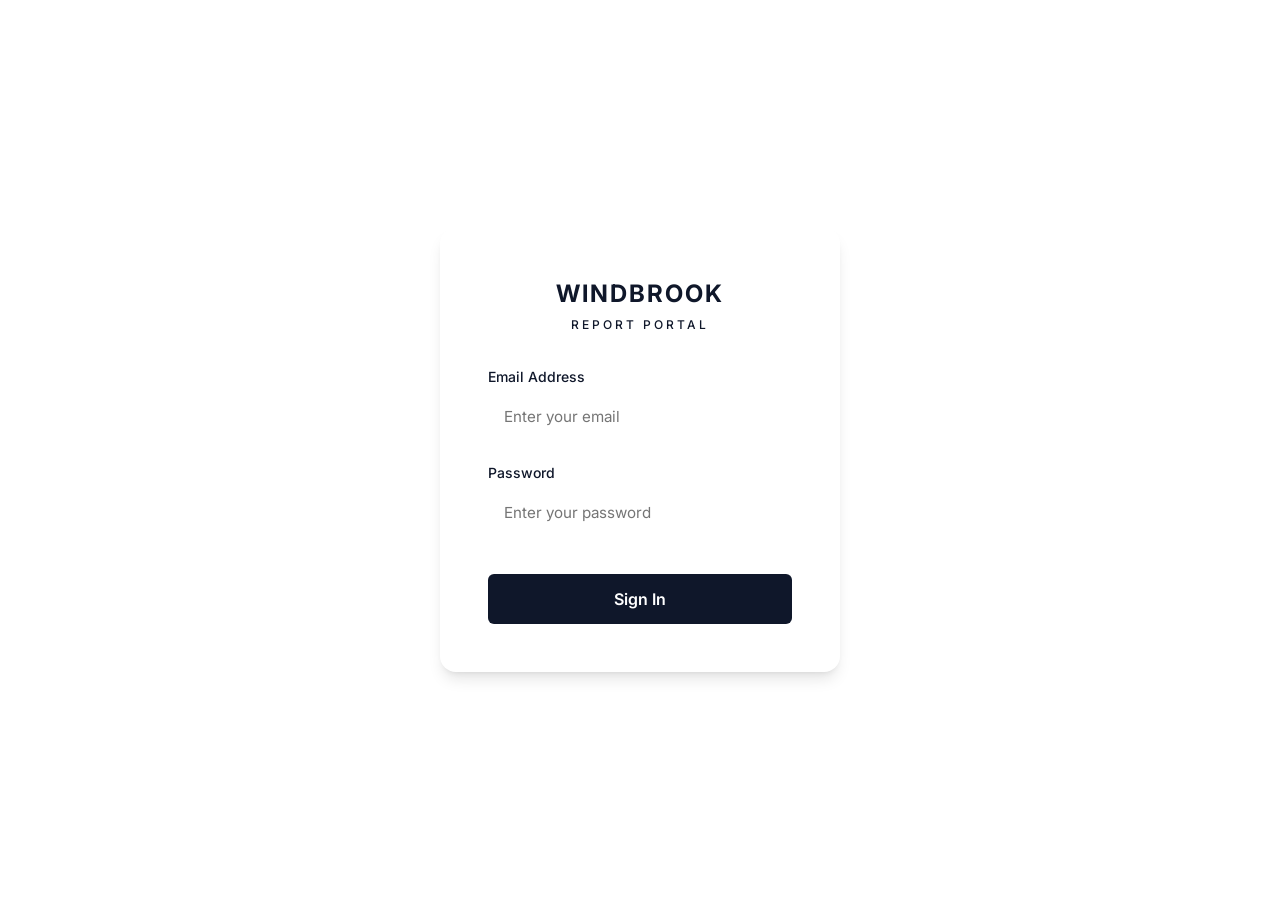
<file: templates/login.html>
<!DOCTYPE html>
<html lang="en">
<head>
    <meta charset="UTF-8">
    <meta name="viewport" content="width=device-width, initial-scale=1.0">
    <title>Sign In - Windbrook Solutions Portal</title>
    <link rel="stylesheet" href="/static/css/style.css">
    <style>
        body {
            display: flex;
            align-items: center;
            justify-content: center;
            height: 100vh;
            background-color: var(--bg-color);
            margin: 0;
            font-family: 'Inter', -apple-system, BlinkMacSystemFont, "Segoe UI", Roboto, sans-serif;
        }

        .login-container {
            background-color: var(--surface-color);
            padding: 3rem;
            border-radius: var(--radius-lg);
            box-shadow: var(--shadow-lg);
            width: 100%;
            max-width: 400px;
            text-align: center;
            border: 1px solid var(--border-color);
        }

        .login-brand {
            margin-bottom: 2rem;
        }

        .login-brand-title {
            font-size: 1.5rem;
            font-weight: 700;
            letter-spacing: 2px;
            color: var(--primary-color);
            display: block;
        }

        .login-brand-subtitle {
            font-size: 0.75rem;
            font-weight: 500;
            letter-spacing: 3px;
            color: var(--text-secondary);
            margin-top: 0.25rem;
            display: block;
        }

        .form-group {
            text-align: left;
            margin-bottom: 1.5rem;
        }

        .form-label {
            display: block;
            margin-bottom: 0.5rem;
            font-size: 0.875rem;
            font-weight: 500;
            color: var(--text-color);
        }

        .form-control {
            width: 100%;
            padding: 0.75rem 1rem;
            font-size: 0.95rem;
            border: 1px solid var(--border-color);
            border-radius: var(--radius-md);
            background-color: var(--bg-color);
            color: var(--text-color);
            transition: all 0.2s;
            box-sizing: border-box;
        }

        .form-control:focus {
            outline: none;
            border-color: var(--primary-color);
            box-shadow: 0 0 0 3px rgba(37, 99, 235, 0.1);
        }

        .btn-login {
            width: 100%;
            padding: 0.875rem;
            font-size: 1rem;
            margin-top: 1rem;
        }

        .error-message {
            color: var(--danger-color);
            background-color: rgba(220, 38, 38, 0.1);
            padding: 0.75rem;
            border-radius: var(--radius-md);
            margin-bottom: 1.5rem;
            font-size: 0.875rem;
            display: none;
        }
    </style>
</head>
<body>

    <div class="login-container">
        <div class="login-brand">
            <span class="login-brand-title">WINDBROOK</span>
            <span class="login-brand-subtitle">REPORT PORTAL</span>
        </div>

        <div id="error-alert" class="error-message"></div>

        <form id="login-form">
            <div class="form-group">
                <label class="form-label" for="email">Email Address</label>
                <input type="email" id="email" class="form-control" required placeholder="Enter your email">
            </div>
            
            <div class="form-group">
                <label class="form-label" for="password">Password</label>
                <input type="password" id="password" class="form-control" required placeholder="Enter your password">
            </div>
            
            <button type="submit" class="btn btn-primary btn-login" id="submit-btn">Sign In</button>
        </form>
    </div>

    <script>
        document.getElementById('login-form').addEventListener('submit', async (e) => {
            e.preventDefault();
            
            const email = document.getElementById('email').value;
            const password = document.getElementById('password').value;
            const btn = document.getElementById('submit-btn');
            const errorAlert = document.getElementById('error-alert');
            
            btn.disabled = true;
            btn.textContent = 'Authenticating...';
            errorAlert.style.display = 'none';
            
            try {
                const response = await fetch('/api/login', {
                    method: 'POST',
                    headers: {
                        'Content-Type': 'application/json'
                    },
                    body: JSON.stringify({ email, password })
                });
                
                if (response.ok) {
                    window.location.href = '/';
                } else {
                    const data = await response.json();
                    errorAlert.textContent = data.error || 'Authentication failed. Please try again.';
                    errorAlert.style.display = 'block';
                    btn.disabled = false;
                    btn.textContent = 'Sign In';
                }
            } catch (err) {
                console.error('Login error:', err);
                errorAlert.textContent = 'A network error occurred. Please try again.';
                errorAlert.style.display = 'block';
                btn.disabled = false;
                btn.textContent = 'Sign In';
            }
        });
    </script>
</body>
</html>
</file>
<file: static/css/style.css>
/* Google Fonts Import */
@import url('https://fonts.googleapis.com/css2?family=Inter:wght@300;400;500;600;700&family=Outfit:wght@400;500;600;700;800&display=swap');

/* CSS variables for consistent, beautiful theme */
:root {
    --font-primary: 'Inter', sans-serif;
    --font-display: 'Outfit', sans-serif;
    
    /* Elegant harmonious color palette */
    --color-primary-rgb: 15, 23, 42; /* Slate 900 */
    --color-primary: rgb(var(--color-primary-rgb));
    --color-primary-light: #1e293b; /* Slate 800 */
    --color-primary-accent: #3b82f6; /* Blue 500 */
    
    --color-bg-base: #f8fafc; /* Slate 50 */
    --color-bg-card: #ffffff;
    --color-bg-sidebar: #0f172a;
    
    --color-text-main: #0f172a; /* Slate 900 */
    --color-text-muted: #64748b; /* Slate 500 */
    --color-text-light: #f1f5f9; /* Slate 100 */
    
    --color-green: #10b981; /* Emerald 500 */
    --color-green-light: #dcfce7;
    --color-green-dark: #065f46;
    
    --color-red: #ef4444; /* Red 500 */
    --color-red-light: #fee2e2;
    --color-red-dark: #991b1b;
    
    --color-blue: #2563eb; /* Blue 600 */
    --color-blue-light: #dbeafe;
    
    --color-gold: #b45309; /* Amber 700 */
    --color-gold-light: #fef3c7;
    
    --color-border: #e2e8f0; /* Slate 200 */
    --color-border-hover: #cbd5e1; /* Slate 300 */
    
    --shadow-sm: 0 1px 2px 0 rgb(0 0 0 / 0.05);
    --shadow-md: 0 4px 6px -1px rgb(0 0 0 / 0.1), 0 2px 4px -2px rgb(0 0 0 / 0.1);
    --shadow-lg: 0 10px 15px -3px rgb(0 0 0 / 0.1), 0 4px 6px -4px rgb(0 0 0 / 0.1);
    
    --radius-sm: 6px;
    --radius-md: 10px;
    --radius-lg: 16px;
    
    --transition: all 0.25s cubic-bezier(0.4, 0, 0.2, 1);
}

/* Global Reset */
* {
    box-sizing: border-box;
    margin: 0;
    padding: 0;
}

body {
    font-family: var(--font-primary);
    background-color: var(--color-bg-base);
    color: var(--color-text-main);
    line-height: 1.5;
    -webkit-font-smoothing: antialiased;
    display: flex;
    min-height: 100vh;
    overflow-x: hidden;
}

/* Layout Structure */
#sidebar {
    width: 260px;
    background-color: var(--color-bg-sidebar);
    color: var(--color-text-light);
    display: flex;
    flex-direction: column;
    position: fixed;
    top: 0;
    bottom: 0;
    left: 0;
    z-index: 100;
    padding: 24px 16px;
    border-right: 1px solid rgba(255, 255, 255, 0.05);
}

#main-content {
    margin-left: 260px;
    flex-grow: 1;
    padding: 40px;
    max-width: 1400px;
    width: calc(100% - 260px);
}

/* Sidebar Elements */
.brand {
    display: flex;
    flex-direction: column;
    margin-bottom: 40px;
    padding: 0 8px;
}

.brand-title {
    font-family: var(--font-display);
    font-weight: 800;
    font-size: 1.25rem;
    letter-spacing: 0.05em;
    color: #ffffff;
}

.brand-subtitle {
    font-size: 0.75rem;
    color: var(--color-text-muted);
    letter-spacing: 0.1em;
    margin-top: 4px;
}

.nav-menu {
    list-style: none;
    display: flex;
    flex-direction: column;
    gap: 8px;
}

.nav-item {
    display: flex;
    align-items: center;
    padding: 12px 16px;
    border-radius: var(--radius-sm);
    color: #94a3b8;
    text-decoration: none;
    font-weight: 500;
    font-size: 0.95rem;
    cursor: pointer;
    transition: var(--transition);
}

.nav-item:hover, .nav-item.active {
    color: #ffffff;
    background-color: rgba(255, 255, 255, 0.08);
}

.nav-item svg {
    margin-right: 12px;
    width: 18px;
    height: 18px;
}

/* Dashboard Header */
.page-header {
    display: flex;
    justify-content: space-between;
    align-items: center;
    margin-bottom: 32px;
}

.page-title {
    font-family: var(--font-display);
    font-weight: 700;
    font-size: 2rem;
    color: var(--color-primary);
}

.page-subtitle {
    font-size: 0.9rem;
    color: var(--color-text-muted);
    margin-top: 4px;
}

/* Buttons */
.btn {
    display: inline-flex;
    align-items: center;
    justify-content: center;
    padding: 10px 20px;
    font-family: var(--font-primary);
    font-size: 0.9rem;
    font-weight: 600;
    border-radius: var(--radius-sm);
    border: 1px solid transparent;
    cursor: pointer;
    transition: var(--transition);
    gap: 8px;
    text-decoration: none;
}

.btn-primary {
    background-color: var(--color-primary);
    color: #ffffff;
}

.btn-primary:hover {
    background-color: var(--color-primary-light);
    transform: translateY(-1px);
    box-shadow: var(--shadow-sm);
}

.btn-secondary {
    background-color: #ffffff;
    color: var(--color-text-main);
    border: 1px solid var(--color-border);
}

.btn-secondary:hover {
    background-color: var(--color-bg-base);
    border-color: var(--color-border-hover);
}

.btn-danger {
    background-color: var(--color-red-light);
    color: var(--color-red-dark);
}

.btn-danger:hover {
    background-color: var(--color-red);
    color: #ffffff;
}

.btn-success {
    background-color: var(--color-green);
    color: #ffffff;
}

.btn-success:hover {
    background-color: #059669;
    transform: translateY(-1px);
}

/* Card layout */
.card {
    background-color: var(--color-bg-card);
    border: 1px solid var(--color-border);
    border-radius: var(--radius-md);
    padding: 24px;
    box-shadow: var(--shadow-sm);
    margin-bottom: 24px;
}

.card-title {
    font-family: var(--font-display);
    font-weight: 600;
    font-size: 1.2rem;
    color: var(--color-primary);
    margin-bottom: 16px;
    display: flex;
    justify-content: space-between;
    align-items: center;
}

/* Client Table / Grid */
.clients-grid {
    display: grid;
    grid-template-columns: repeat(auto-fill, minmax(320px, 1fr));
    gap: 24px;
}

.client-card {
    background-color: var(--color-bg-card);
    border: 1px solid var(--color-border);
    border-radius: var(--radius-md);
    padding: 24px;
    box-shadow: var(--shadow-sm);
    transition: var(--transition);
    cursor: pointer;
    position: relative;
    overflow: hidden;
}

.client-card::before {
    content: '';
    position: absolute;
    top: 0;
    left: 0;
    width: 4px;
    height: 100%;
    background-color: var(--color-primary-accent);
    opacity: 0;
    transition: var(--transition);
}

.client-card:hover {
    transform: translateY(-3px);
    box-shadow: var(--shadow-md);
    border-color: var(--color-border-hover);
}

.client-card:hover::before {
    opacity: 1;
}

.client-card-name {
    font-family: var(--font-display);
    font-size: 1.25rem;
    font-weight: 700;
    color: var(--color-primary);
    margin-bottom: 4px;
}

.client-card-meta {
    font-size: 0.85rem;
    color: var(--color-text-muted);
    margin-bottom: 16px;
}

.client-card-stats {
    display: flex;
    gap: 16px;
    border-top: 1px solid var(--color-border);
    padding-top: 12px;
    font-size: 0.8rem;
    color: var(--color-text-muted);
}

.client-card-stat-label {
    font-weight: 500;
    display: block;
    color: var(--color-text-main);
    margin-bottom: 2px;
}

/* Badges */
.badge {
    display: inline-flex;
    align-items: center;
    padding: 4px 10px;
    border-radius: 9999px;
    font-size: 0.75rem;
    font-weight: 600;
    text-transform: uppercase;
    letter-spacing: 0.05em;
}

.badge-green {
    background-color: var(--color-green-light);
    color: var(--color-green-dark);
}

.badge-blue {
    background-color: var(--color-blue-light);
    color: var(--color-blue);
}

.badge-red {
    background-color: var(--color-red-light);
    color: var(--color-red-dark);
}

.badge-gold {
    background-color: var(--color-gold-light);
    color: var(--color-gold);
}

/* Interactive Forms styling */
.form-group {
    margin-bottom: 20px;
}

.form-label {
    display: block;
    font-size: 0.85rem;
    font-weight: 600;
    color: var(--color-primary-light);
    margin-bottom: 6px;
}

.form-control {
    width: 100%;
    padding: 10px 14px;
    font-family: var(--font-primary);
    font-size: 0.9rem;
    border: 1px solid var(--color-border);
    border-radius: var(--radius-sm);
    background-color: #ffffff;
    color: var(--color-text-main);
    transition: var(--transition);
}

.form-control:focus {
    outline: none;
    border-color: var(--color-primary-accent);
    box-shadow: 0 0 0 3px rgba(59, 130, 246, 0.15);
}

.form-row {
    display: grid;
    grid-template-columns: repeat(auto-fit, minmax(200px, 1fr));
    gap: 16px;
}

.form-section-title {
    font-family: var(--font-display);
    font-size: 1.05rem;
    font-weight: 700;
    color: var(--color-primary);
    margin: 28px 0 12px 0;
    padding-bottom: 6px;
    border-bottom: 1px solid var(--color-border);
    display: flex;
    align-items: center;
    gap: 8px;
}

.form-subtitle {
    font-size: 0.8rem;
    color: var(--color-text-muted);
    margin-bottom: 12px;
    margin-top: -8px;
}

/* Section columns layout */
.columns-2 {
    display: grid;
    grid-template-columns: 1fr 1fr;
    gap: 32px;
}

@media (max-width: 900px) {
    .columns-2 {
        grid-template-columns: 1fr;
    }
}

/* Dynamic account tables inside profile creator */
.accounts-table {
    width: 100%;
    border-collapse: collapse;
    margin-bottom: 16px;
}

.accounts-table th {
    text-align: left;
    font-size: 0.8rem;
    font-weight: 600;
    color: var(--color-text-muted);
    padding: 8px;
    border-bottom: 2px solid var(--color-border);
}

.accounts-table td {
    padding: 8px;
    border-bottom: 1px solid var(--color-border);
    vertical-align: middle;
}

.accounts-table .form-control {
    padding: 6px 10px;
    font-size: 0.85rem;
}

/* Data Entry Realtime Math Preview Panel */
.calculation-preview-panel {
    background-color: var(--color-primary-light);
    color: #ffffff;
    border-radius: var(--radius-md);
    padding: 24px;
    margin-bottom: 24px;
    box-shadow: var(--shadow-md);
    position: sticky;
    top: 24px;
}

.calculation-preview-title {
    font-family: var(--font-display);
    font-weight: 700;
    font-size: 1.1rem;
    margin-bottom: 16px;
    color: #ffffff;
    border-bottom: 1px solid rgba(255, 255, 255, 0.1);
    padding-bottom: 8px;
}

.calc-row {
    display: flex;
    justify-content: space-between;
    font-size: 0.9rem;
    margin-bottom: 12px;
    color: #94a3b8;
}

.calc-row-highlight {
    font-size: 1rem;
    font-weight: 600;
    color: #ffffff;
    border-top: 1px solid rgba(255, 255, 255, 0.1);
    padding-top: 12px;
    margin-top: 12px;
}

.calc-value-positive {
    color: var(--color-green);
    font-weight: 700;
}

.calc-value-negative {
    color: var(--color-red);
    font-weight: 700;
}

/* View Control */
.view-panel {
    display: none;
}

.view-panel.active {
    display: block;
    animation: fadeIn 0.3s ease;
}

@keyframes fadeIn {
    from { opacity: 0; transform: translateY(4px); }
    to { opacity: 1; transform: translateY(0); }
}

/* Info box alert */
.alert-box {
    background-color: var(--color-blue-light);
    color: var(--color-blue);
    border-left: 4px solid var(--color-blue);
    border-radius: var(--radius-sm);
    padding: 12px 16px;
    font-size: 0.85rem;
    margin-bottom: 20px;
    display: flex;
    align-items: flex-start;
    gap: 12px;
}

/* Report History List */
.reports-list-table {
    width: 100%;
    border-collapse: collapse;
}

.reports-list-table th {
    text-align: left;
    font-size: 0.85rem;
    font-weight: 600;
    color: var(--color-text-muted);
    padding: 12px;
    border-bottom: 2px solid var(--color-border);
}

.reports-list-table td {
    padding: 12px;
    border-bottom: 1px solid var(--color-border);
    font-size: 0.9rem;
}

.reports-list-table tr:hover {
    background-color: var(--color-bg-base);
}

.actions-cell {
    display: flex;
    gap: 8px;
}

/* Screen Layout Switch Utility */
.layout-split {
    display: grid;
    grid-template-columns: 2fr 1fr;
    gap: 32px;
}

@media (max-width: 1100px) {
    .layout-split {
        grid-template-columns: 1fr;
    }
}
</file>
